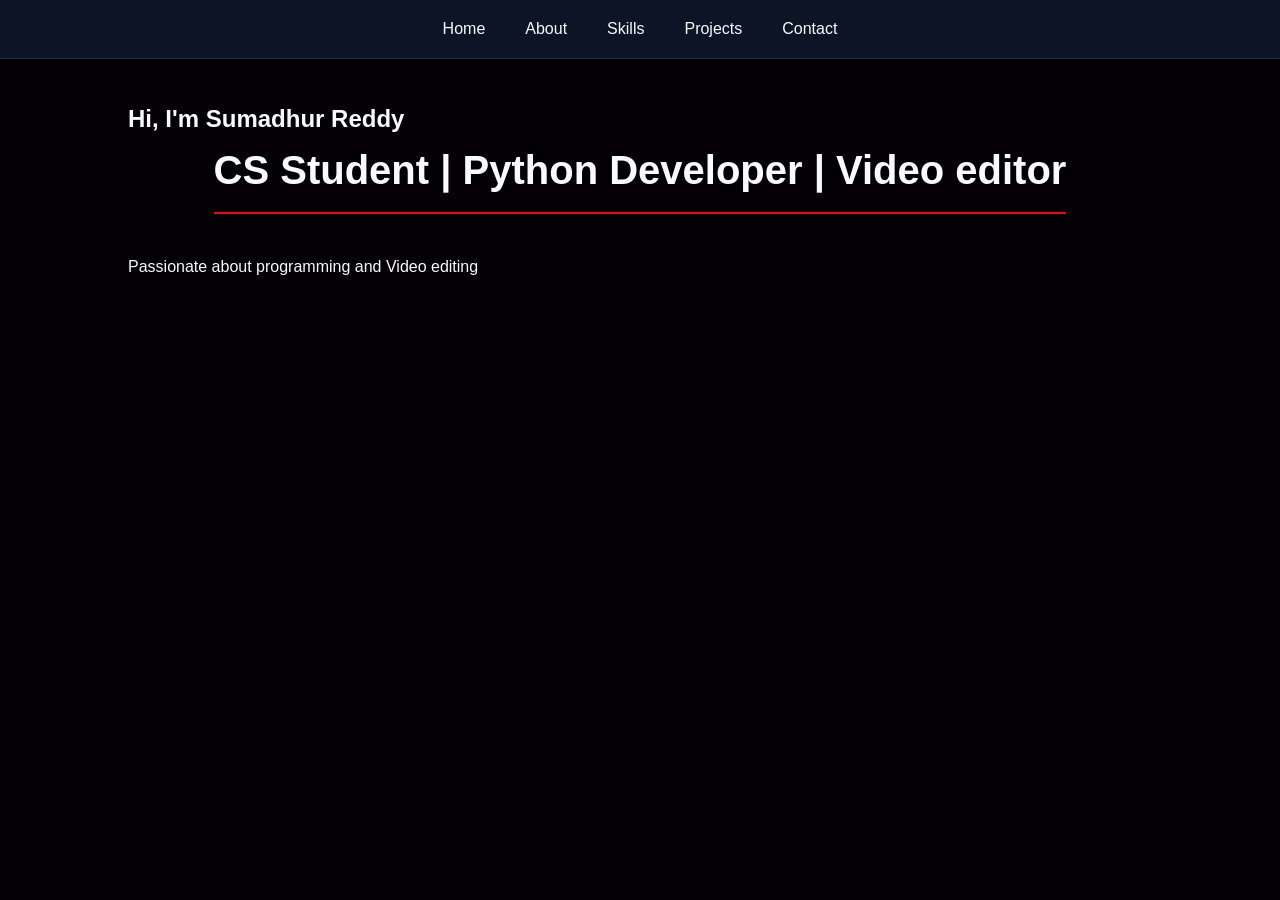
<file: index.html>
<!DOCTYPE html> 
<html lang="en"> 

<head> 
    <meta charset="UTF-8"> 
    <meta name="viewport" content="width=device-width, initial-scale=1.0"> 
    <title>Sumadhur Portfolio</title> 
    <link rel="stylesheet" href="pf1.css"> 
</head> 

<body> 
    <header> 
        <nav> 
            <ul> 
                <li><a href="index.html">Home</a></li> 
                <li><a href="home.html">About</a></li> 
                <li><a href="skills.html">Skills</a></li> 
                <li><a href="projects.html">Projects</a></li> 
                <li><a href="contact.html">Contact</a></li> 
            </ul> 
        </nav> 
    </header> 
     <section id="home" class="suma"> 
        <h1>Hi, I'm Sumadhur Reddy</h1> 
        <h2>CS Student | Python Developer | Video editor</h2> 
        <p>Passionate about programming and Video editing</p> 
    </section>
</file>
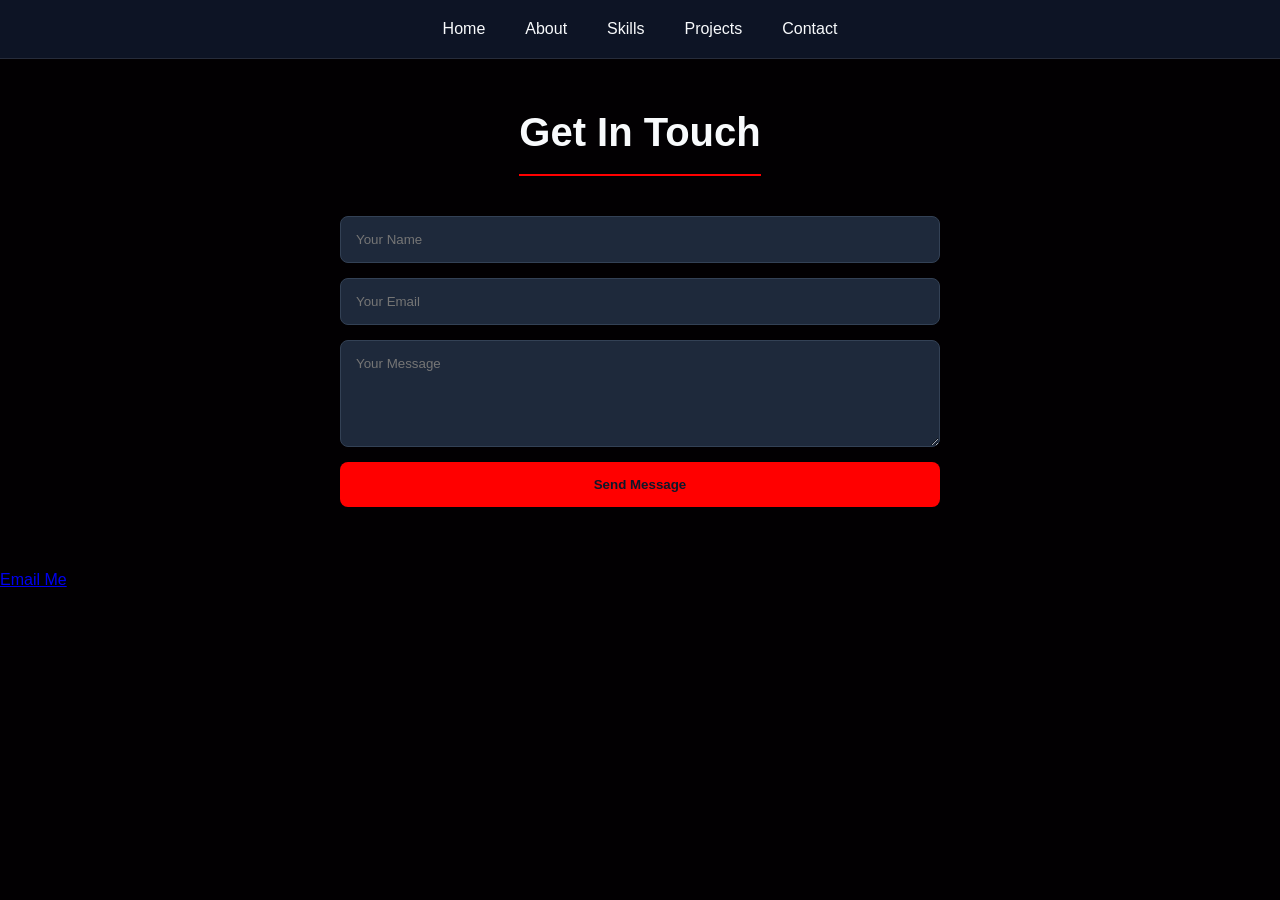
<file: contact.html>
<!DOCTYPE html> 
<html lang="en"> 

<head> 
    <meta charset="UTF-8"> 
    <meta name="viewport" content="width=device-width, initial-scale=1.0"> 
    <title>Sumadhur Portfolio</title> 
    <link rel="stylesheet" href="pf1.css"> 
</head> 

<body> 
    <header> 
        <nav> 
            <ul> 
                 <li><a href="index.html">Home</a></li> 
                <li><a href="home.html">About</a></li> 
                <li><a href="skills.html">Skills</a></li> 
                <li><a href="projects.html">Projects</a></li> 
                <li><a href="contact.html">Contact</a></li> 
            </ul> 
        </nav> 
    </header> 
<section id="contact" class="contact"> 
        <h2>Get In Touch</h2> 
        <form> 
            <input type="text" placeholder="Your Name" required> 
            <input type="email" placeholder="Your Email" required> 
            <textarea rows="5" placeholder="Your Message" required></textarea> 
            <button type="submit">Send Message</button> 
        </form> 
    </section>     
    <a href="sumadhur66@gmail.com">Email Me</a>

</body> 
</html>
</file>
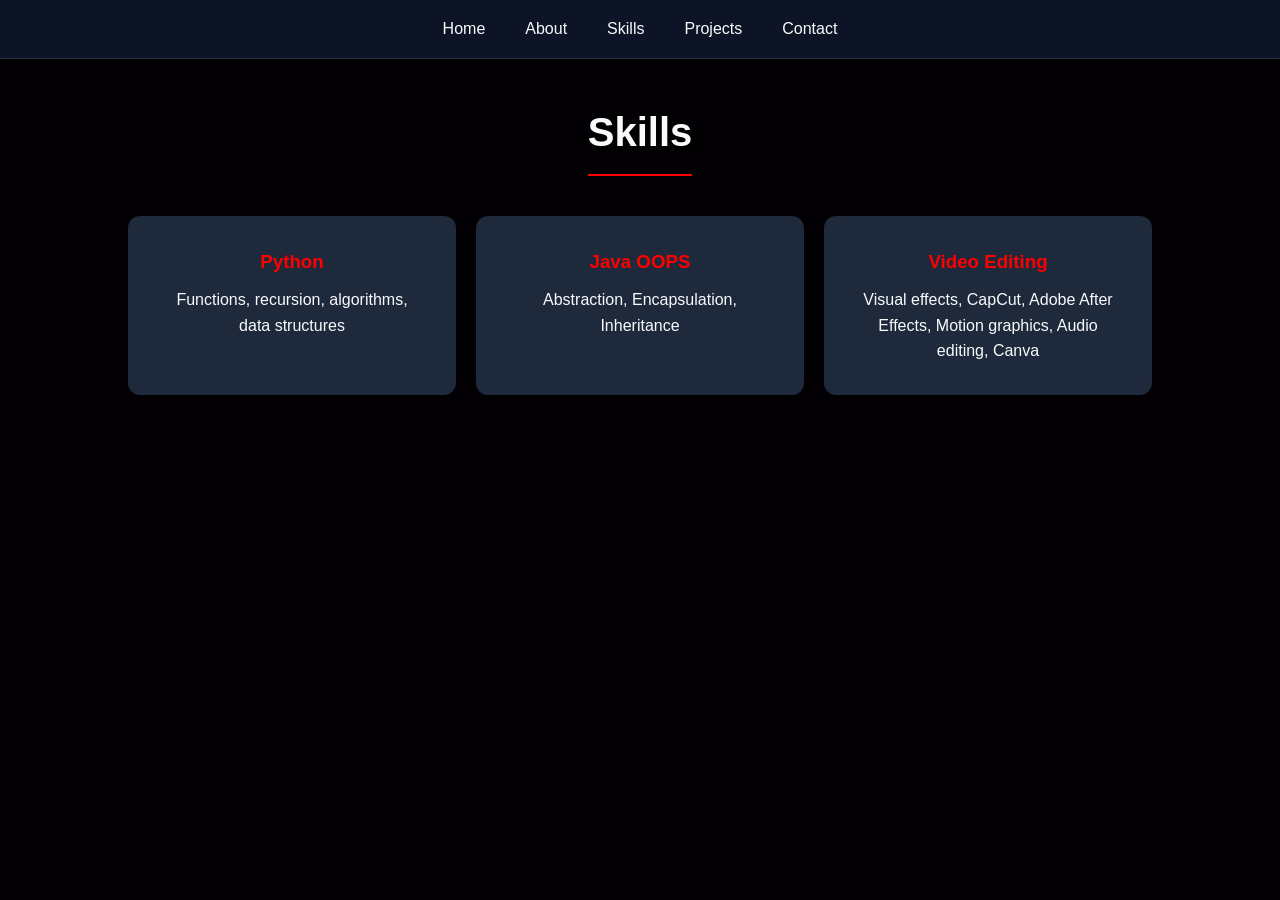
<file: skill.html>
<!DOCTYPE html> 
<html lang="en"> 

<head> 
    <meta charset="UTF-8"> 
    <meta name="viewport" content="width=device-width, initial-scale=1.0"> 
    <title>Sumadhur Portfolio</title> 
    <link rel="stylesheet" href="pf1.css"> 
</head> 

<body> 
    <header> 
        <nav> 
            <ul> 
                 <li><a href="index.html">Home</a></li> 
                <li><a href="home.html">About</a></li> 
                <li><a href="skills.html">Skills</a></li> 
                <li><a href="projects.html">Projects</a></li> 
                <li><a href="contact.html">Contact</a></li> 
            </ul> 
        </nav> 
    </header> 
<section id="skills"> 
        <h2>Skills</h2> 
        <div class="skills-grid"> 
            <div class="skill-card"> 
                <h3>Python</h3> 
                <p>Functions, recursion, algorithms, data structures</p> 
            </div> 
            <div class="skill-card"> 
                <h3>Java OOPS</h3> 
                <p>Abstraction, Encapsulation, Inheritance</p> 
            </div> 
            <div class="skill-card"> 
                <h3>Video Editing</h3> 
                <p>Visual effects, CapCut, Adobe After Effects, Motion graphics, Audio editing, Canva</p> 
            </div> 
        </div> 
    </section>
</file>
<file: pf1.css>
:root { 
    --primary-color: #ff0000; 
    --bg-dark: #020002;      
    --card-bg: #1e293b; 
    --text-light: #f8fafc; 
    --text-dim: #94a3b8; 
    --accent: #0d1238;       
} 

* { 
    margin: 0; 
    padding: 0; 
    box-sizing: border-box; 
    font-family: 'Segoe UI', Tahoma, Geneva, Verdana, sans-serif; 
} 

body { 
    background-color: var(--bg-dark); 
    color: var(--text-light); 
    line-height: 1.6; 
    scroll-behavior: smooth; 
} 

header { 
    background: rgba(15, 23, 42, 0.9); 
    backdrop-filter: blur(10px); 
    position: fixed; 
    width: 100%; 
    top: 0; 
    z-index: 1000; 
    border-bottom: 1px solid rgba(255, 255, 255, 0.1); 
} 

nav ul { 
    display: flex; 
    justify-content: center; 
    list-style: none; 
    padding: 1rem; 
} 

nav ul li { 
    margin: 0 20px; 
} 

nav ul li a { 
    color: var(--text-light); 
    text-decoration: none; 
    font-weight: 500; 
    transition: color 0.3s; 
} 

nav ul li a:hover { 
    color: var(--primary-color); 
} 

.yash { 
    height: 100vh; 
    display: flex; 
    flex-direction: column; 
    justify-content: center; 
    align-items: center; 
    text-align: center; 
    background: radial-gradient(circle at center, #1e293b 0%, #0f172a 100%); 
    padding: 20px; 
} 

.yash h1 { 
    font-size: 3.5rem; 
    margin-bottom: 10px; 
    background: linear-gradient(to right, var(--primary-color), var(--accent)); 
    -webkit-background-clip: text; 
    -webkit-text-fill-color: transparent; 
} 

.yash h2 { 
    color: var(--text-dim); 
    font-weight: 400; 
    margin-bottom: 20px; 
} 

section { 
    padding: 100px 10% 60px; 
} 

h2 { 
    font-size: 2.5rem; 
    margin-bottom: 40px; 
    text-align: center; 
    border-bottom: 2px solid var(--primary-color); 
    width: fit-content; 
    margin-left: auto; 
    margin-right: auto; 
    padding-bottom: 10px; 
} 

.skills-grid { 
    display: grid; 
    grid-template-columns: repeat(auto-fit, minmax(200px, 1fr)); 
    gap: 20px; 
} 

.skill-card { 
    background: var(--card-bg); 
    padding: 30px; 
    border-radius: 12px; 
    text-align: center; 
    transition: transform 0.3s, border 0.3s; 
    border: 1px solid transparent; 
} 

.skill-card:hover { 
    transform: translateY(-10px); 
    border: 1px solid var(--primary-color); 
} 

.skill-card h3 { 
    color: var(--primary-color); 
    margin-bottom: 10px; 
} 

.projects-grid { 
    display: grid; 
    grid-template-columns: repeat(auto-fit, minmax(300px, 1fr)); 
    gap: 30px; 
} 

.project-card { 
    background: var(--card-bg); 
    border-radius: 12px; 
    overflow: hidden; 
    transition: 0.3s; 
} 

.project-card:hover { 
    box-shadow: 0 10px 30px rgba(0, 0, 0, 0.5); 
} 

.project-card img { 
    width: 100%; 
    height: 200px; 
    object-fit: cover; 
} 

.project-info { 
    padding: 20px; 
} 

.project-info h3 { 
    margin-bottom: 10px; 
} 

.project-info a { 
    color: var(--primary-color); 
    text-decoration: none; 
    margin-right: 15px; 
    font-size: 0.9rem; 
    font-weight: bold; 
} 

.contact form { 
    max-width: 600px; 
    margin: 0 auto; 
    display: flex; 
    flex-direction: column; 
} 

form input, form textarea { 
    background: var(--card-bg); 
    border: 1px solid #334155; 
    padding: 15px; 
    margin-bottom: 15px; 
    color: white; 
    border-radius: 8px; 
} 

form button { 
    background: var(--primary-color); 
    color: #0f172a; 
    padding: 15px; 
    border: none; 
    border-radius: 8px; 
    font-weight: bold; 
    cursor: pointer; 
    transition: opacity 0.3s; 
} 

form button:hover { 
    opacity: 0.9; 
} 

@media (max-width: 768px) { 
    .hero h1 { font-size: 2.5rem; } 
    nav ul { flex-direction: column; align-items: center; } 
    nav ul li { margin: 10px 0; } 
}
</file>
